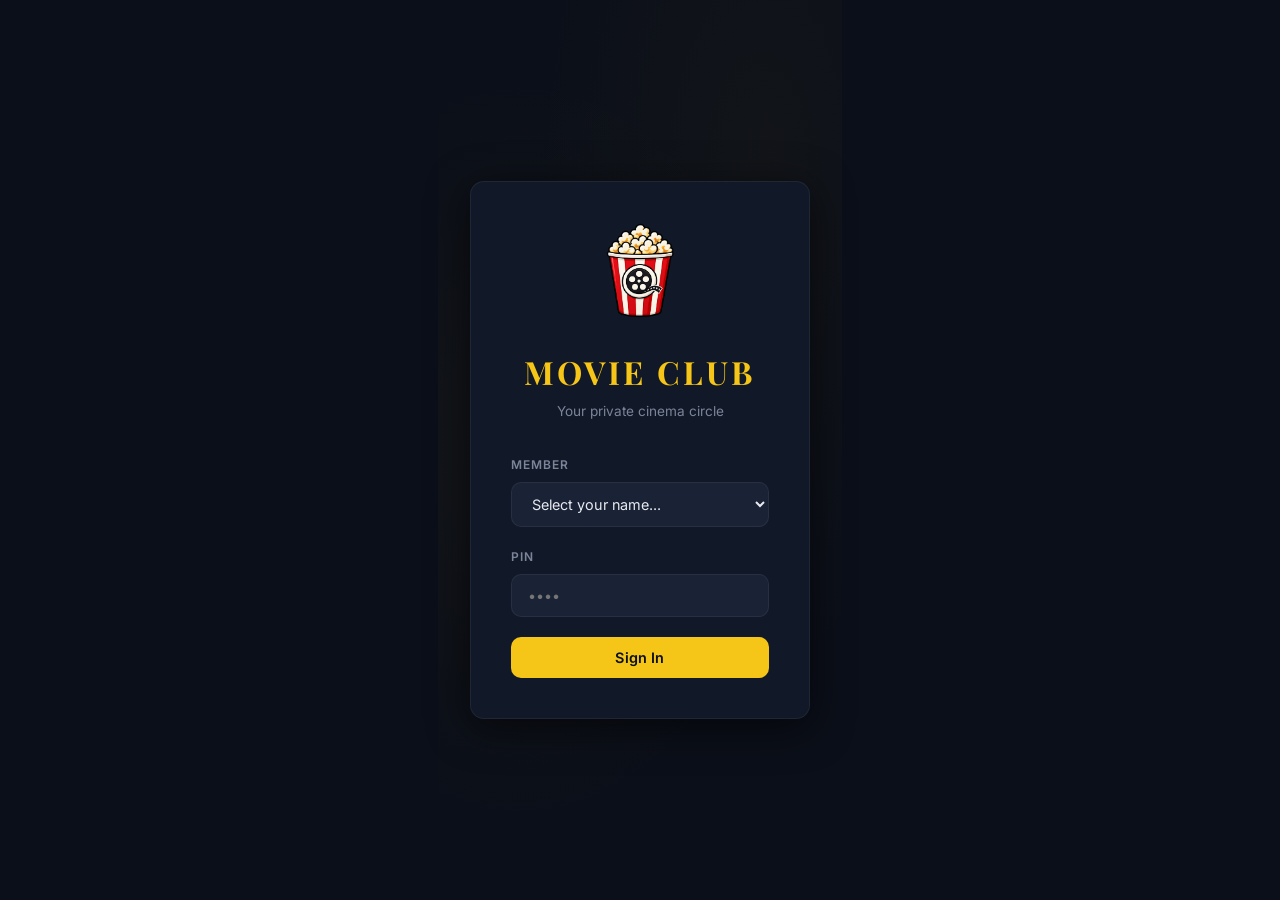
<file: frontend/index.html>
<!DOCTYPE html>
<html lang="en">
<head>
    <meta charset="UTF-8">
    <meta name="viewport" content="width=device-width, initial-scale=1.0">
    <title>Movie Club</title>
    <link rel="stylesheet" href="css/styles.css">
    <meta name="apple-mobile-web-app-capable" content="yes">
    <meta name="apple-mobile-web-app-status-bar-style" content="black-translucent">
    <meta name="apple-mobile-web-app-title" content="Movie Club">
    <link rel="apple-touch-icon" href="images/logo.png">
</head>
<body class="login-page">

    <div class="login-container">
        <div class="login-card">
            <div class="login-logo">
                <img src="images/logo.png" alt="Movie Club" class="login-logo-img">
                <h1>MOVIE CLUB</h1>
                <p>Your private cinema circle</p>
            </div>

            <div class="form-group">
                <label for="username">Member</label>
                <select id="username">
                    <option value="">Select your name...</option>
                    <option value="Aaron">Aaron</option>
                    <option value="Alex">Alex</option>
                    <option value="Jamie">Jamie</option>
                    <option value="Joey">Joey</option>
                    <option value="Kevin">Kevin</option>
                </select>
            </div>

            <div class="form-group">
                <label for="pin">PIN</label>
                <input type="password" id="pin" placeholder="••••"
                       maxlength="6" inputmode="numeric">
            </div>

            <button id="login-btn" class="btn-primary">Sign In</button>
            <p id="error-msg" class="error hidden"></p>
        </div>
    </div>

    <!-- Loading Screen -->
    <div id="loading-screen" class="loading-overlay hidden">
        <div class="loading-box">
            <div class="loading-spinner"></div>
            <p class="loading-title">Waking up the server...</p>
            <p class="loading-subtitle">This may take up to 60 seconds</p>
            <div class="loading-dots">
                <span></span>
                <span></span>
                <span></span>
            </div>
        </div>
    </div>

    <script src="js/utils.js"></script>
    <script src="js/auth.js"></script>
</body>
</html>
</file>
<file: frontend/css/styles.css>
/* ── GOOGLE FONTS ───────────────────────────────────── */
@import url('https://fonts.googleapis.com/css2?family=Inter:wght@300;400;500;600;700&family=Playfair+Display:wght@600;700&display=swap');

/* ── RESET & BASE ───────────────────────────────────── */
*, *::before, *::after {
    box-sizing: border-box;
    margin: 0;
    padding: 0;
}

/* ── VARIABLES ──────────────────────────────────────── */
:root {
    --bg:           #0B0F19;
    --bg-card:      #111827;
    --bg-elevated:  #1a2235;
    --bg-hover:     #1f2d45;
    --accent:       #F5C518;
    --accent-hover: #f7d045;
    --accent-dim:   rgba(245, 197, 24, 0.15);
    --text:         #E8EAF0;
    --text-muted:   #7B8499;
    --text-dim:     #4a5568;
    --border:       rgba(245, 197, 24, 0.12);
    --border-subtle: rgba(255, 255, 255, 0.06);
    --danger:       #ef4444;
    --danger-dim:   rgba(239, 68, 68, 0.15);
    --success:      #10b981;
    --success-dim:  rgba(16, 185, 129, 0.15);
    --shadow:       0 4px 24px rgba(0, 0, 0, 0.4);
    --shadow-lg:    0 8px 40px rgba(0, 0, 0, 0.6);
    --radius:       10px;
    --radius-lg:    14px;
}

/* ── BODY ───────────────────────────────────────────── */
body {
    background-color: var(--bg);
    color: var(--text);
    font-family: 'Inter', system-ui, sans-serif;
    min-height: 100vh;
    line-height: 1.6;
    -webkit-font-smoothing: antialiased;
}

/* ── NAVIGATION ─────────────────────────────────────── */
nav {
    background-color: rgba(11, 15, 25, 0.85);
    backdrop-filter: blur(12px);
    -webkit-backdrop-filter: blur(12px);
    border-bottom: 1px solid var(--border-subtle);
    padding: 0 2.5rem;
    height: 85px;
    display: flex;
    justify-content: space-between;
    align-items: center;
    position: sticky;
    top: 0;
    z-index: 100;
}

.nav-brand {
    font-family: 'Playfair Display', serif;
    font-size: 2.5rem;
    font-weight: 700;
    color: var(--accent);
    text-decoration: none;
    letter-spacing: 0.12em;
    text-transform: uppercase;
    display: flex;
    align-items: center;
    gap: 0.85rem;
}

.login-logo h1 {
    font-family: 'Playfair Display', serif;
    font-size: 2.2rem;
    color: var(--accent);
    letter-spacing: 0.1em;
    text-transform: uppercase;
    margin-bottom: 0.25rem;
}

.nav-logo {
    width: 46px;
    height: 46px;
    object-fit: contain;
}

.login-logo-img {
    width: 100px;
    height: 100px;
    object-fit: contain;
    margin-bottom: 1rem;
}

.nav-links {
    display: flex;
    gap: 0.25rem;
    list-style: none;
}

.nav-links a {
    color: var(--text-muted);
    text-decoration: none;
    font-size: 0.95rem;
    font-weight: 500;
    padding: 0.5rem 1rem;
    border-radius: 6px;
    transition: all 0.2s;
}

.nav-links a:hover {
    color: var(--text);
    background-color: var(--bg-elevated);
}

.nav-links a.active {
    color: var(--accent);
    background-color: var(--accent-dim);
}

.nav-right {
    display: flex;
    align-items: center;
    gap: 0.75rem;
}

.nav-user {
    font-size: 0.8rem;
    color: var(--text-muted);
}

.nav-user span {
    color: var(--accent);
    font-weight: 600;
}

/* ── MAIN CONTENT ───────────────────────────────────── */
main {
    max-width: 1200px;
    margin: 0 auto;
    padding: 2.5rem 2rem;
}

/* ── PAGE HEADER ────────────────────────────────────── */
.page-header {
    margin-bottom: 2rem;
}

.page-header h1 {
    font-family: 'Playfair Display', serif;
    font-size: 2rem;
    font-weight: 700;
    color: var(--text);
    margin-bottom: 0.35rem;
    letter-spacing: -0.01em;
}

.page-header p {
    color: var(--text-muted);
    font-size: 0.9rem;
}

/* ── DIVIDER ────────────────────────────────────────── */
.divider {
    height: 1px;
    background: var(--border-subtle);
    margin: 2rem 0;
}

/* ── CARDS ──────────────────────────────────────────── */
.card {
    background-color: var(--bg-card);
    border: 1px solid var(--border-subtle);
    border-radius: var(--radius-lg);
    padding: 1.5rem;
    transition: border-color 0.2s, box-shadow 0.2s;
}

.card:hover {
    border-color: var(--border);
    box-shadow: var(--shadow);
}

/* ── BUTTONS ────────────────────────────────────────── */
.btn-primary {
    background-color: var(--accent);
    color: #0B0F19;
    border: none;
    border-radius: var(--radius);
    padding: 0.75rem 1.5rem;
    font-size: 0.9rem;
    font-weight: 600;
    font-family: 'Inter', sans-serif;
    cursor: pointer;
    transition: all 0.2s;
    width: 100%;
    letter-spacing: 0.01em;
}

.btn-primary:hover {
    background-color: var(--accent-hover);
    transform: translateY(-1px);
    box-shadow: 0 4px 12px rgba(245, 197, 24, 0.3);
}

.btn-primary:active {
    transform: translateY(0);
}

.btn-secondary {
    background-color: transparent;
    color: var(--text-muted);
    border: 1px solid var(--border-subtle);
    border-radius: var(--radius);
    padding: 0.5rem 1rem;
    font-size: 0.82rem;
    font-weight: 500;
    font-family: 'Inter', sans-serif;
    cursor: pointer;
    transition: all 0.2s;
}

.btn-secondary:hover {
    color: var(--accent);
    border-color: var(--border);
    background-color: var(--accent-dim);
}

.btn-danger {
    background-color: transparent;
    color: var(--text-muted);
    border: 1px solid var(--border-subtle);
    border-radius: var(--radius);
    padding: 0.5rem 1rem;
    font-size: 0.82rem;
    font-weight: 500;
    font-family: 'Inter', sans-serif;
    cursor: pointer;
    transition: all 0.2s;
}

.btn-danger:hover {
    color: var(--danger);
    border-color: var(--danger);
    background-color: var(--danger-dim);
}

.btn-success {
    background-color: transparent;
    color: var(--text-muted);
    border: 1px solid var(--border-subtle);
    border-radius: var(--radius);
    padding: 0.5rem 1rem;
    font-size: 0.82rem;
    font-weight: 500;
    font-family: 'Inter', sans-serif;
    cursor: pointer;
    transition: all 0.2s;
}

.btn-success:hover {
    color: var(--success);
    border-color: var(--success);
    background-color: var(--success-dim);
}

.active-btn {
    background-color: var(--accent-dim);
    color: var(--accent);
    border-color: var(--border);
}

/* ── FORMS ──────────────────────────────────────────── */
.form-group {
    margin-bottom: 1.25rem;
}

.form-group label {
    display: block;
    font-size: 0.75rem;
    color: var(--text-muted);
    margin-bottom: 0.5rem;
    font-weight: 600;
    letter-spacing: 0.08em;
    text-transform: uppercase;
}

.form-group input,
.form-group select {
    width: 100%;
    padding: 0.75rem 1rem;
    background-color: var(--bg-elevated);
    border: 1px solid var(--border-subtle);
    border-radius: var(--radius);
    color: var(--text);
    font-size: 0.9rem;
    font-family: 'Inter', sans-serif;
    outline: none;
    transition: border-color 0.2s, box-shadow 0.2s;
}

.form-group input:focus,
.form-group select:focus {
    border-color: var(--accent);
    box-shadow: 0 0 0 3px rgba(245, 197, 24, 0.1);
}

.form-group select option {
    background-color: var(--bg-elevated);
}

/* ── LOGIN PAGE ─────────────────────────────────────── */
.login-container {
    min-height: 100vh;
    display: flex;
    align-items: center;
    justify-content: center;
    padding: 2rem;
    background: 
        radial-gradient(ellipse at 20% 50%, rgba(245, 197, 24, 0.04) 0%, transparent 60%),
        radial-gradient(ellipse at 80% 20%, rgba(245, 197, 24, 0.03) 0%, transparent 50%),
        var(--bg);
}

.login-page {
    min-height: 100vh;
    display: flex;
    align-items: center;
    justify-content: center;
}

.login-card {
    background-color: var(--bg-card);
    border: 1px solid var(--border-subtle);
    border-radius: var(--radius-lg);
    padding: 2.5rem;
    width: 100%;
    max-width: 400px;
    box-shadow: var(--shadow-lg);
}

.login-logo {
    text-align: center;
    margin-bottom: 2rem;
}

.login-logo h1 {
    font-family: 'Playfair Display', serif;
    font-size: 2rem;
    color: var(--accent);
    margin-bottom: 0.25rem;
}

.login-logo p {
    color: var(--text-muted);
    font-size: 0.85rem;
}

.login-card .subtitle {
    text-align: center;
    color: var(--text-muted);
    font-size: 0.9rem;
    margin-bottom: 2rem;
}

/* ── UTILITY ────────────────────────────────────────── */
.hidden {
    display: none !important;
}

.error {
    color: var(--danger);
    font-size: 0.82rem;
    margin-top: 0.75rem;
    text-align: center;
    padding: 0.5rem;
    background-color: var(--danger-dim);
    border-radius: var(--radius);
}

.success {
    color: var(--success);
    font-size: 0.82rem;
    margin-top: 0.75rem;
    text-align: center;
}

/* ── MOVIE NIGHT BANNER ─────────────────────────────── */
#movie-night-banner {
    background: linear-gradient(90deg, transparent, rgba(245, 197, 24, 0.06), transparent);
    border-bottom: 1px solid var(--border);
    padding: 0.5rem 2rem;
    text-align: center;
    font-size: 0.82rem;
    color: var(--accent);
    letter-spacing: 0.04em;
    font-weight: 500;
}

/* ── MOVIE GRID ─────────────────────────────────────── */
.movie-grid {
    display: grid;
    grid-template-columns: repeat(auto-fill, minmax(220px, 1fr));
    gap: 1.25rem;
}

/* ── MOVIE CARD ─────────────────────────────────────── */
.movie-card {
    background-color: var(--bg-card);
    border: 1px solid var(--border-subtle);
    border-radius: var(--radius-lg);
    overflow: hidden;
    transition: border-color 0.2s, transform 0.2s, box-shadow 0.2s;
}

.movie-card:hover {
    border-color: var(--border);
    transform: translateY(-3px);
    box-shadow: var(--shadow);
}

.movie-card img {
    width: 100%;
    aspect-ratio: 2/3;
    object-fit: cover;
    display: block;
}

.movie-card-body {
    padding: 1rem;
}

.movie-card-title {
    font-size: 0.9rem;
    font-weight: 600;
    color: var(--text);
    margin-bottom: 0.25rem;
    line-height: 1.3;
}

.movie-card-meta {
    font-size: 0.75rem;
    color: var(--text-muted);
    margin-bottom: 0.75rem;
}

.movie-card-rating {
    font-size: 1.1rem;
    font-weight: 700;
    color: var(--accent);
    margin-bottom: 0.5rem;
}

/* ── RATINGS LIST ───────────────────────────────────── */
.ratings-list {
    display: flex;
    flex-direction: column;
    gap: 0.3rem;
    margin-bottom: 0.75rem;
    padding: 0.5rem 0.75rem;
    background-color: var(--bg-elevated);
    border-radius: 6px;
}

.rating-item {
    display: flex;
    justify-content: space-between;
    align-items: center;
    font-size: 0.78rem;
    color: var(--text-muted);
}

.rating-item .rating-value {
    color: var(--accent);
    font-weight: 600;
    font-size: 0.82rem;
}

/* ── MODAL ──────────────────────────────────────────── */
.modal-overlay {
    position: fixed;
    inset: 0;
    background-color: rgba(0, 0, 0, 0.8);
    display: flex;
    align-items: center;
    justify-content: center;
    z-index: 200;
    padding: 1rem;
    backdrop-filter: blur(4px);
}

.modal-box {
    background-color: var(--bg-card);
    border: 1px solid var(--border-subtle);
    border-radius: var(--radius-lg);
    width: 100%;
    max-width: 380px;
    overflow: hidden;
    box-shadow: var(--shadow-lg);
}

.modal-header {
    display: flex;
    justify-content: space-between;
    align-items: center;
    padding: 1.25rem 1.5rem;
    border-bottom: 1px solid var(--border-subtle);
}

.modal-header h3 {
    font-size: 1rem;
    font-weight: 600;
    color: var(--text);
}

.modal-close {
    background: none;
    border: none;
    color: var(--text-muted);
    font-size: 1rem;
    cursor: pointer;
    padding: 0.25rem;
    transition: color 0.2s;
    line-height: 1;
}

.modal-close:hover {
    color: var(--text);
}

.modal-body {
    padding: 1.5rem;
}

.modal-subtitle {
    color: var(--text-muted);
    font-size: 0.82rem;
    margin-bottom: 1rem;
}

.modal-body input {
    width: 100%;
    padding: 0.75rem 1rem;
    background-color: var(--bg-elevated);
    border: 1px solid var(--border-subtle);
    border-radius: var(--radius);
    color: var(--text);
    font-size: 1rem;
    font-family: 'Inter', sans-serif;
    outline: none;
    transition: border-color 0.2s, box-shadow 0.2s;
    text-align: center;
}

.modal-body input:focus {
    border-color: var(--accent);
    box-shadow: 0 0 0 3px rgba(245, 197, 24, 0.1);
}

.modal-footer {
    display: flex;
    justify-content: flex-end;
    gap: 0.75rem;
    padding: 1rem 1.5rem;
    border-top: 1px solid var(--border-subtle);
}

/* ── SUGGESTION CARD ────────────────────────────────── */
.suggestion-card {
    background-color: var(--bg-card);
    border: 1px solid var(--border-subtle);
    border-radius: var(--radius-lg);
    overflow: hidden;
    display: flex;
    gap: 0;
    transition: border-color 0.2s, box-shadow 0.2s;
    margin-bottom: 1rem;
}

.suggestion-card:hover {
    border-color: var(--border);
    box-shadow: var(--shadow);
}

.suggestion-card img {
    width: 100px;
    min-height: 150px;
    object-fit: cover;
    flex-shrink: 0;
}

.suggestion-card-body {
    flex: 1;
    padding: 1rem 1.25rem;
    display: flex;
    flex-direction: column;
    gap: 0.4rem;
}

.suggestion-title {
    font-size: 1rem;
    font-weight: 600;
    color: var(--text);
    line-height: 1.3;
}

.suggestion-meta {
    font-size: 0.78rem;
    color: var(--text-muted);
}

.seen-it-counts {
    font-size: 0.78rem;
    color: var(--text-dim);
    padding: 0.3rem 0;
}

.suggestion-actions {
    display: flex;
    flex-wrap: wrap;
    gap: 0.4rem;
    margin-top: auto;
    padding-top: 0.5rem;
}

/* ── NEXT MOVIE INFO ────────────────────────────────── */
.next-picker {
    background: linear-gradient(135deg, var(--bg-card), var(--bg-elevated));
    border: 1px solid var(--border);
    border-radius: var(--radius-lg);
    padding: 2rem;
    margin-bottom: 2rem;
    text-align: center;
    position: relative;
    overflow: hidden;
}

.next-picker::before {
    content: '';
    position: absolute;
    top: -50%;
    left: -50%;
    width: 200%;
    height: 200%;
    background: radial-gradient(circle, rgba(245, 197, 24, 0.04) 0%, transparent 60%);
    pointer-events: none;
}

.next-picker h2 {
    font-size: 0.75rem;
    color: var(--text-muted);
    margin-bottom: 0.75rem;
    text-transform: uppercase;
    letter-spacing: 0.12em;
    font-weight: 600;
}

.next-picker .picker-name {
    font-family: 'Playfair Display', serif;
    font-size: 2.2rem;
    font-weight: 700;
    color: var(--accent);
    line-height: 1.2;
}

/* ── SEARCH BOX ─────────────────────────────────────── */
.search-container {
    position: relative;
    margin-bottom: 1.5rem;
}

.search-container input {
    width: 100%;
    padding: 0.85rem 1.25rem;
    background-color: var(--bg-card);
    border: 1px solid var(--border-subtle);
    border-radius: var(--radius-lg);
    color: var(--text);
    font-size: 0.9rem;
    font-family: 'Inter', sans-serif;
    outline: none;
    transition: border-color 0.2s, box-shadow 0.2s;
}

.search-container input:focus {
    border-color: var(--accent);
    box-shadow: 0 0 0 3px rgba(245, 197, 24, 0.08);
}

.search-results {
    position: absolute;
    top: calc(100% + 4px);
    left: 0;
    right: 0;
    background-color: var(--bg-card);
    border: 1px solid var(--border-subtle);
    border-radius: var(--radius-lg);
    max-height: 320px;
    overflow-y: auto;
    z-index: 50;
    box-shadow: var(--shadow-lg);
}

.search-result-item {
    display: flex;
    align-items: center;
    gap: 0.85rem;
    padding: 0.75rem 1rem;
    cursor: pointer;
    transition: background-color 0.15s;
    border-bottom: 1px solid var(--border-subtle);
}

.search-result-item:last-child {
    border-bottom: none;
}

.search-result-item:hover {
    background-color: var(--bg-elevated);
}

.search-result-item img {
    width: 36px;
    height: 54px;
    object-fit: cover;
    border-radius: 4px;
    flex-shrink: 0;
}

.search-result-item .result-info .result-title {
    font-size: 0.88rem;
    font-weight: 500;
    color: var(--text);
    line-height: 1.3;
}

.search-result-item .result-info .result-year {
    font-size: 0.75rem;
    color: var(--text-muted);
    margin-top: 0.15rem;
}

/* ── RANKINGS ───────────────────────────────────────── */
.rankings-list {
    display: flex;
    flex-direction: column;
    gap: 0.75rem;
}

.ranking-item {
    display: flex;
    align-items: center;
    gap: 1rem;
    background-color: var(--bg-card);
    border: 1px solid var(--border-subtle);
    border-radius: var(--radius-lg);
    padding: 1rem 1.25rem;
    transition: border-color 0.2s, box-shadow 0.2s;
}

.ranking-item:hover {
    border-color: var(--border);
    box-shadow: var(--shadow);
}

.ranking-number {
    font-family: 'Playfair Display', serif;
    font-size: 1.4rem;
    font-weight: 700;
    color: var(--accent);
    width: 36px;
    text-align: center;
    flex-shrink: 0;
    opacity: 0.8;
}

.ranking-item:first-child .ranking-number {
    opacity: 1;
    font-size: 1.6rem;
}

.ranking-item img {
    width: 48px;
    height: 72px;
    object-fit: cover;
    border-radius: 6px;
    flex-shrink: 0;
}

.ranking-info {
    flex: 1;
    min-width: 0;
}

.ranking-title {
    font-size: 0.95rem;
    font-weight: 600;
    color: var(--text);
    margin-bottom: 0.2rem;
    white-space: nowrap;
    overflow: hidden;
    text-overflow: ellipsis;
}

.ranking-meta {
    font-size: 0.75rem;
    color: var(--text-muted);
    white-space: nowrap;
    overflow: hidden;
    text-overflow: ellipsis;
}

.ranking-score {
    font-size: 1.3rem;
    font-weight: 700;
    color: var(--accent);
    flex-shrink: 0;
    font-family: 'Playfair Display', serif;
}

/* ── EMPTY STATE ────────────────────────────────────── */
.empty-state {
    text-align: center;
    padding: 4rem 2rem;
    color: var(--text-muted);
}

.empty-state p:first-child {
    font-size: 1rem;
    font-weight: 500;
    color: var(--text-dim);
    margin-bottom: 0.5rem;
}

.empty-state p:last-child {
    font-size: 0.85rem;
}

/* ── LOADING SCREEN ─────────────────────────────────── */
.loading-overlay {
    position: fixed;
    inset: 0;
    background-color: rgba(11, 15, 25, 0.95);
    display: flex;
    align-items: center;
    justify-content: center;
    z-index: 300;
    backdrop-filter: blur(8px);
}

.loading-box {
    text-align: center;
    padding: 2.5rem;
}

.loading-spinner {
    width: 48px;
    height: 48px;
    border: 3px solid var(--border-subtle);
    border-top-color: var(--accent);
    border-radius: 50%;
    animation: spin 1s linear infinite;
    margin: 0 auto 1.5rem;
}

@keyframes spin {
    to { transform: rotate(360deg); }
}

.loading-title {
    font-family: 'Playfair Display', serif;
    font-size: 1.2rem;
    color: var(--text);
    margin-bottom: 0.5rem;
}

.loading-subtitle {
    font-size: 0.82rem;
    color: var(--text-muted);
    margin-bottom: 1.5rem;
}

.loading-dots {
    display: flex;
    justify-content: center;
    gap: 0.4rem;
}

.loading-dots span {
    width: 6px;
    height: 6px;
    background-color: var(--accent);
    border-radius: 50%;
    animation: pulse 1.4s ease-in-out infinite;
}

.loading-dots span:nth-child(2) {
    animation-delay: 0.2s;
}

.loading-dots span:nth-child(3) {
    animation-delay: 0.4s;
}

@keyframes pulse {
    0%, 80%, 100% { opacity: 0.2; transform: scale(0.8); }
    40% { opacity: 1; transform: scale(1); }
}

/* ── RESPONSIVE ─────────────────────────────────────── */
@media (max-width: 600px) {

    .nav-user {
        display: none;
    }

    nav {
        padding: 0.6rem 1rem;
        flex-wrap: wrap;
        height: auto;
        gap: 0.5rem;
    }

    .nav-brand {
        font-size: 1.1rem;
    }

    .nav-links {
        gap: 0.25rem;
        order: 3;
        width: 100%;
        justify-content: center;
        padding-top: 0.5rem;
        border-top: 1px solid var(--border-subtle);
    }

    .nav-links a {
        font-size: 0.78rem;
        padding: 0.35rem 0.65rem;
    }

    .nav-right {
        gap: 0.5rem;
    }

    .nav-user {
        font-size: 0.72rem;
    }

    .nav-right .btn-secondary {
        font-size: 0.7rem;
        padding: 0.3rem 0.6rem;
    }

    main {
        padding: 1.25rem 1rem;
    }

    .page-header h1 {
        font-size: 1.5rem;
    }

    .movie-grid {
        grid-template-columns: repeat(2, 1fr);
        gap: 0.75rem;
    }

    .movie-card-body {
        padding: 0.75rem;
    }

    .movie-card-title {
        font-size: 0.8rem;
    }

    .movie-card-meta {
        font-size: 0.68rem;
    }

    .ranking-item {
        padding: 0.75rem 1rem;
    }

    .ranking-title {
        font-size: 0.85rem;
    }

    .ranking-meta {
        font-size: 0.7rem;
    }

    .next-picker {
        padding: 1.25rem;
    }

    .next-picker .picker-name {
        font-size: 1.7rem;
    }

    .suggestion-card img {
        width: 80px;
        min-height: 120px;
    }

    .modal-box {
        max-width: calc(100vw - 2rem);
    }

    .suggestion-actions button {
        font-size: 0.72rem;
        padding: 0.3rem 0.55rem;
    }
}
</file>
